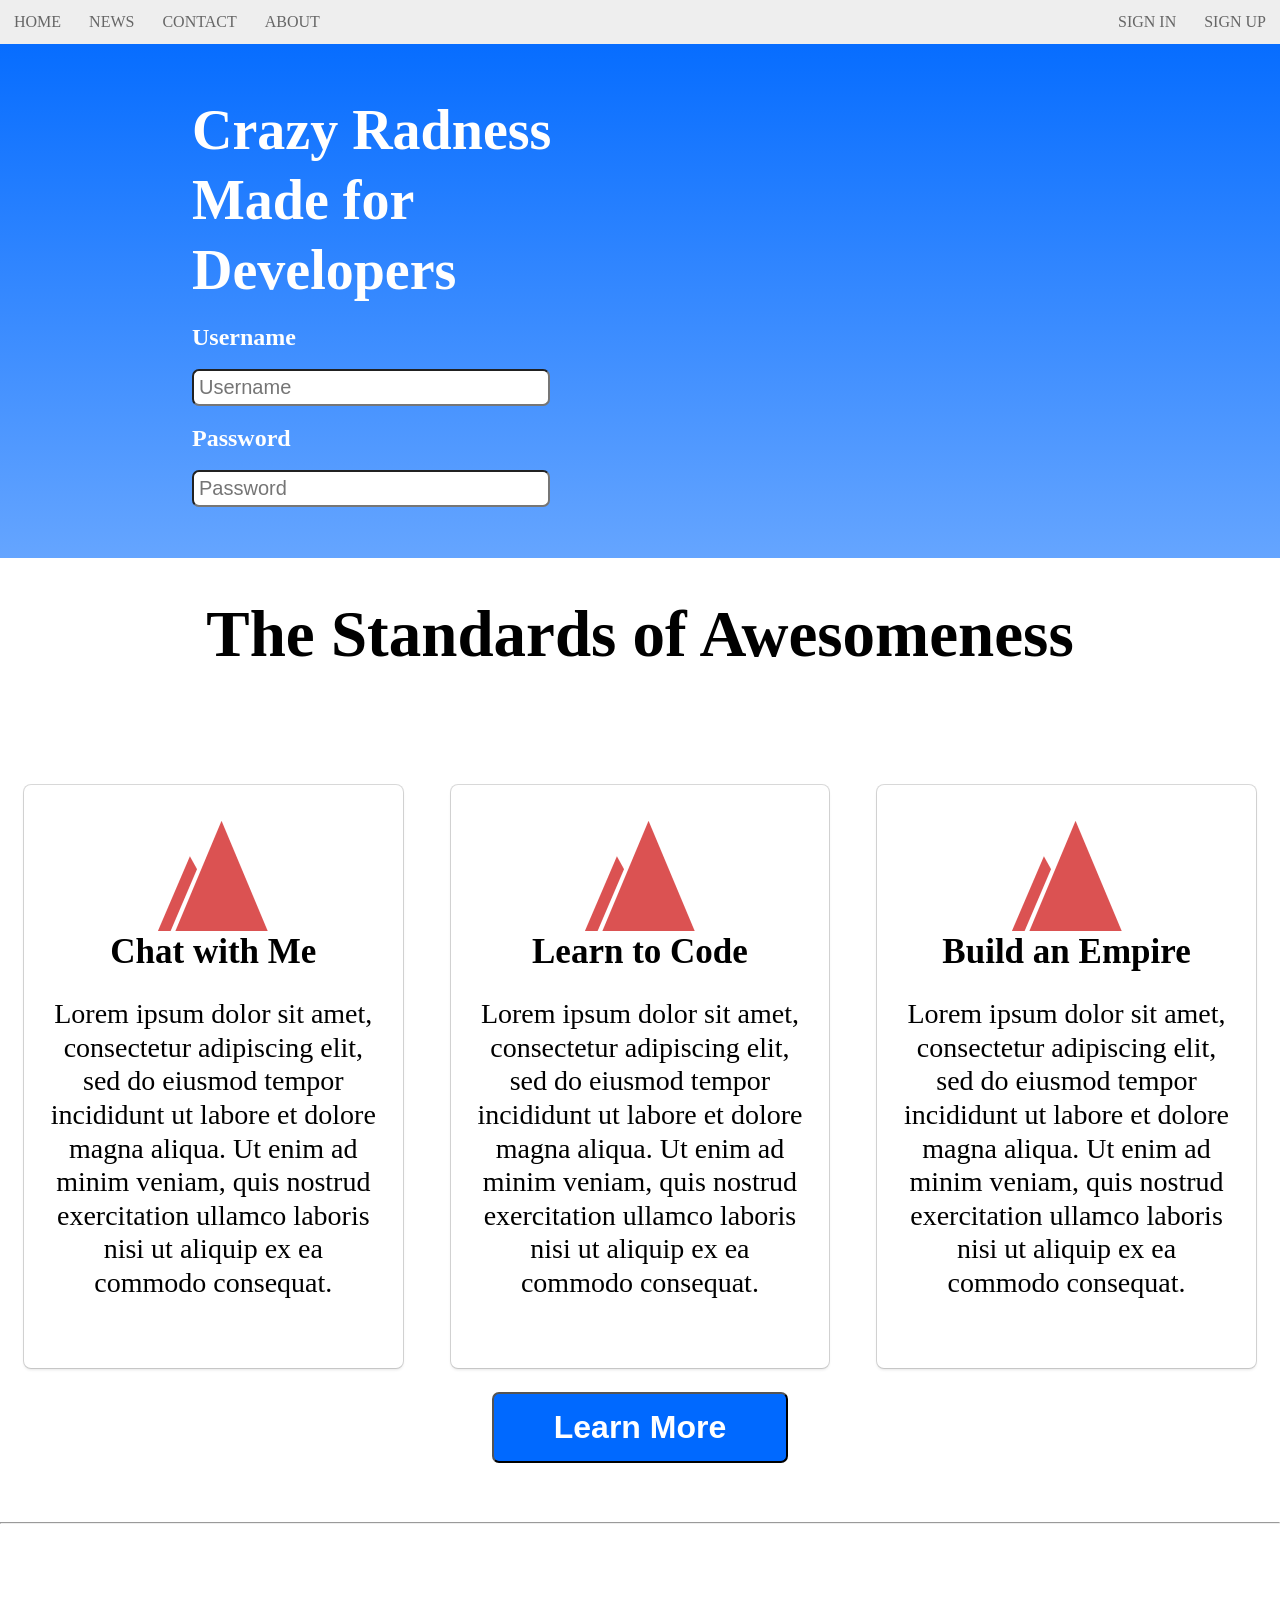
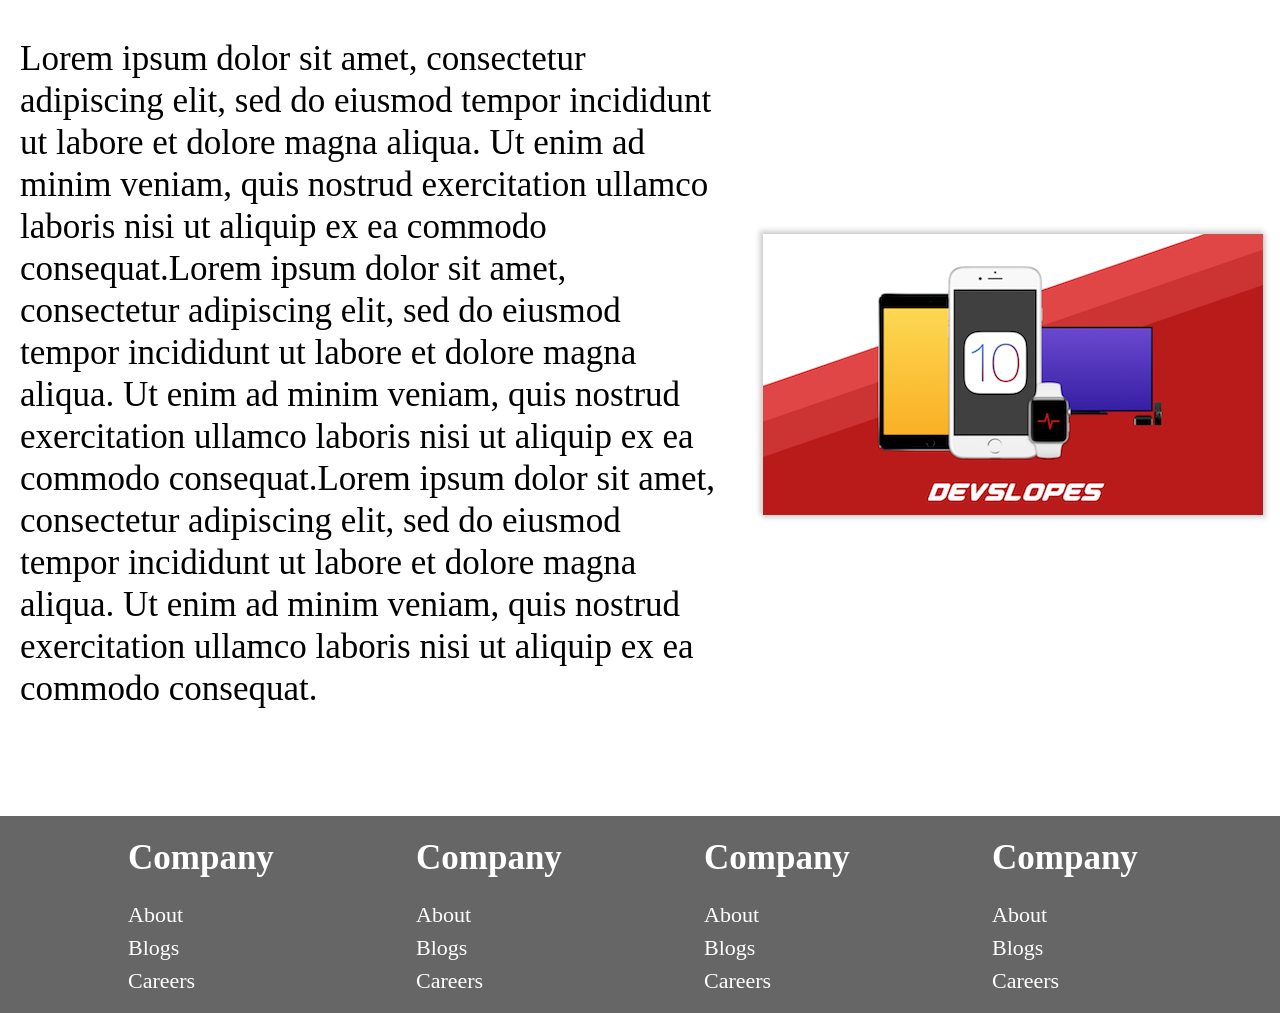
<file: HTML & CSS Practice/index.html>
<!DOCTYPE html>
<html lang="en">
<head>
    <meta charset="UTF-8">
    <meta name="viewport" content="width=device-width, initial-scale=1.0">
    <title>My CSS Website</title>
    <link rel="stylesheet" href="style.css">
</head>
<body>
    <nav>
        <ul class="topnav" id="dropdownClick">
            <li><a href="#home" class="active">Home</a></li>
            <li><a href="#news">News</a></li>
            <li><a href="#contact">Contact</a></li>
            <li><a href="#about">About</a></li>
            <li class="topnav-right"><a href="#signup">Sign Up</a></li>
            <li class="topnav-right"><a href="#signin">Sign In</a></li>
            <li class="dropdownIcon"><a href="javascript:void(0);" onclick="dropdownMenu()">&#9776;</a></li>
        </ul>
    </nav>

    <div class="container" id="section-1-gradient">
        <div class="row">
            <div class="col-6">
                <div class="leftSide-col">
                    <h1 class="large">Crazy Radness</h1>
                    <h1 class="large">Made for Developers</h1>
                </div>
                <form action="">
                    <div class="leftSide-col">
                        <h2>Username</h2>
                        <input class="inputbox" type="text" placeholder="Username" name="username">
                        <h2>Password</h2>
                        <input class="inputbox" type="text" placeholder="Password" name="password">
                    </div>
                </form>
            </div>
            <div class="col-6">
                <div class="rightSide-col">
                    <div class="videoContainer">
                        <iframe width="500" height="315"
                        src="https://www.youtube.com/embed/ap2t8XbllJQ?si=hTQv-MB58w9rl8T8" 
                        title="YouTube video player" frameborder="0" allow="accelerometer; autoplay; clipboard-write; encrypted-media; gyroscope; picture-in-picture; web-share" referrerpolicy="strict-origin-when-cross-origin" allowfullscreen>
                        </iframe>
                    </div>
                </div>
            </div>
        </div>
    </div>

    <header>
        <h1 class="section2Header">The Standards of Awesomeness</h1>
    </header>

    <div class="container">
        <div class="row">
            <div class="col-4">
                <div class="box">
                    <div class="icon">
                        <img src="devIcon.png" alt="" width="110" height="110">
                    </div>
                    <label for="">Chat with Me</label>
                    <p>
                        Lorem ipsum dolor sit amet, consectetur adipiscing elit, 
                        sed do eiusmod tempor incididunt ut labore et dolore magna aliqua. 
                        Ut enim ad minim veniam, quis nostrud exercitation ullamco laboris nisi ut aliquip 
                        ex ea commodo consequat.
                    </p>
                </div>
            </div>

            <div class="col-4">
                <div class="box">
                    <div class="icon">
                        <img src="devIcon.png" alt="" width="110" height="110">
                    </div>
                    <label for="">Learn to Code</label>
                    <p>
                        Lorem ipsum dolor sit amet, consectetur adipiscing elit, 
                        sed do eiusmod tempor incididunt ut labore et dolore magna aliqua. 
                        Ut enim ad minim veniam, quis nostrud exercitation ullamco laboris nisi ut aliquip 
                        ex ea commodo consequat.
                    </p>
                </div>
            </div>

            <div class="col-4">
                <div class="box">
                    <div class="icon">
                        <img src="devIcon.png" alt="" width="110" height="110">
                    </div>
                    <label for="">Build an Empire</label>
                    <p>
                        Lorem ipsum dolor sit amet, consectetur adipiscing elit, 
                        sed do eiusmod tempor incididunt ut labore et dolore magna aliqua. 
                        Ut enim ad minim veniam, quis nostrud exercitation ullamco laboris nisi ut aliquip 
                        ex ea commodo consequat.
                    </p>
                </div>
            </div>
        </div>

        <div class="row">
            <div class="col-12">
                <button class="learnMore">Learn More</button>
            </div>
        </div>
    </div>

    <hr>
    <div class="container">
        <div class="row">
        <div class="col-7">
            <article>
                <p>
                    Lorem ipsum dolor sit amet, consectetur adipiscing elit, 
                        sed do eiusmod tempor incididunt ut labore et dolore magna aliqua. 
                        Ut enim ad minim veniam, quis nostrud exercitation ullamco laboris nisi ut aliquip 
                        ex ea commodo consequat.Lorem ipsum dolor sit amet, consectetur adipiscing elit, 
                        sed do eiusmod tempor incididunt ut labore et dolore magna aliqua. 
                        Ut enim ad minim veniam, quis nostrud exercitation ullamco laboris nisi ut aliquip 
                        ex ea commodo consequat.Lorem ipsum dolor sit amet, consectetur adipiscing elit, 
                        sed do eiusmod tempor incididunt ut labore et dolore magna aliqua. 
                        Ut enim ad minim veniam, quis nostrud exercitation ullamco laboris nisi ut aliquip 
                        ex ea commodo consequat.
                </p>
            </article>
        </div>
        <div class="col-5">
            <div class="slopeIcon">
                <img src="iOS-Slope.png" alt="">
            </div>
        </div>
        </div>
    </div>

    <footer class="footsy">
        <div class="row">
            <div class="col-3 mobileStack">
                <h1>Company</h1>
                <ul>
                    <li>About</li>
                    <li>Blogs</li>
                    <li>Careers</li>
                </ul>
            </div>
            <div class="col-3 mobileStack">
                <h1>Company</h1>
                <ul>
                    <li>About</li>
                    <li>Blogs</li>
                    <li>Careers</li>
                </ul>
            </div>
            <div class="col-3 mobileStack">
                <h1>Company</h1>
                <ul>
                    <li>About</li>
                    <li>Blogs</li>
                    <li>Careers</li>
                </ul>
            </div>
            <div class="col-3 mobileStack">
                <h1>Company</h1>
                <ul>
                    <li>About</li>
                    <li>Blogs</li>
                    <li>Careers</li>
                </ul>
            </div>
        </div>
    </footer>




    <script>
        function dropdownMenu(){
            var x = document.getElementById("dropdownClick");
            if (x.className === "topnav"){
                x.className += " responsive";
                // change topnav to topnav.responsive
            }
            else{
                x.className = "topnav";
            }
        }
    </script>
</body>
</html>
</file>
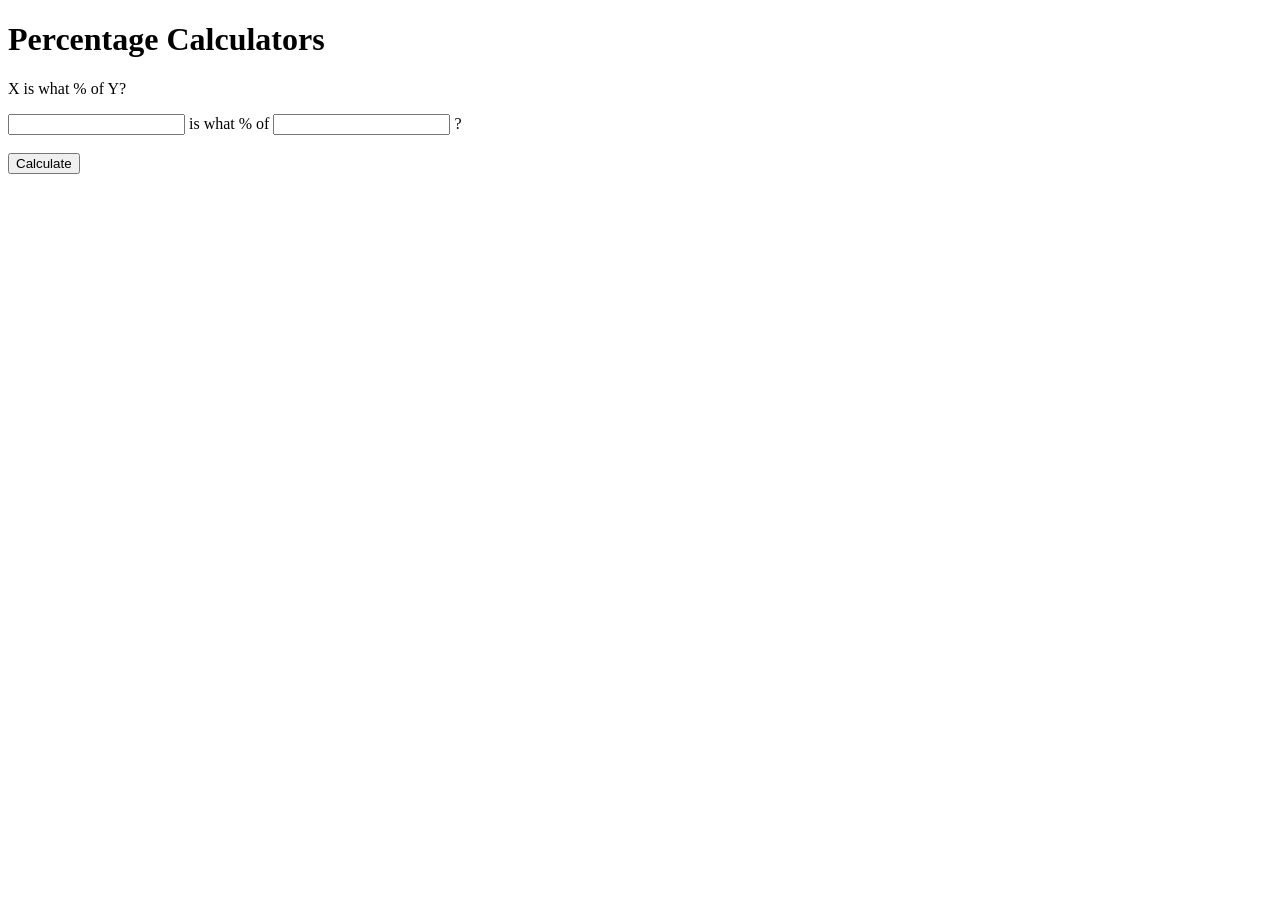
<file: JavaScript Practice/index.html>
<!DOCTYPE html>
<html lang="en">
<head>
    <meta charset="UTF-8">
    <meta name="viewport" content="width=device-width, initial-scale=1.0">
    <title>Document</title>
</head>
<body>
    <h1>Percentage Calculators</h1>
    <p>X is what % of Y?</p>
    <form action="" id="xIsWhatPercentageOfY">
        <input type="text" id="numField1"> is what % of 
        <input type="text" id="numField2"> ?<br><br>
        <input type="submit" value="Calculate">
    </form>
    <h3 id="resultField"></h3>
    <script type="text/javascript" src="javascript/calc.js"></script>    
</body>
</html>
</file>
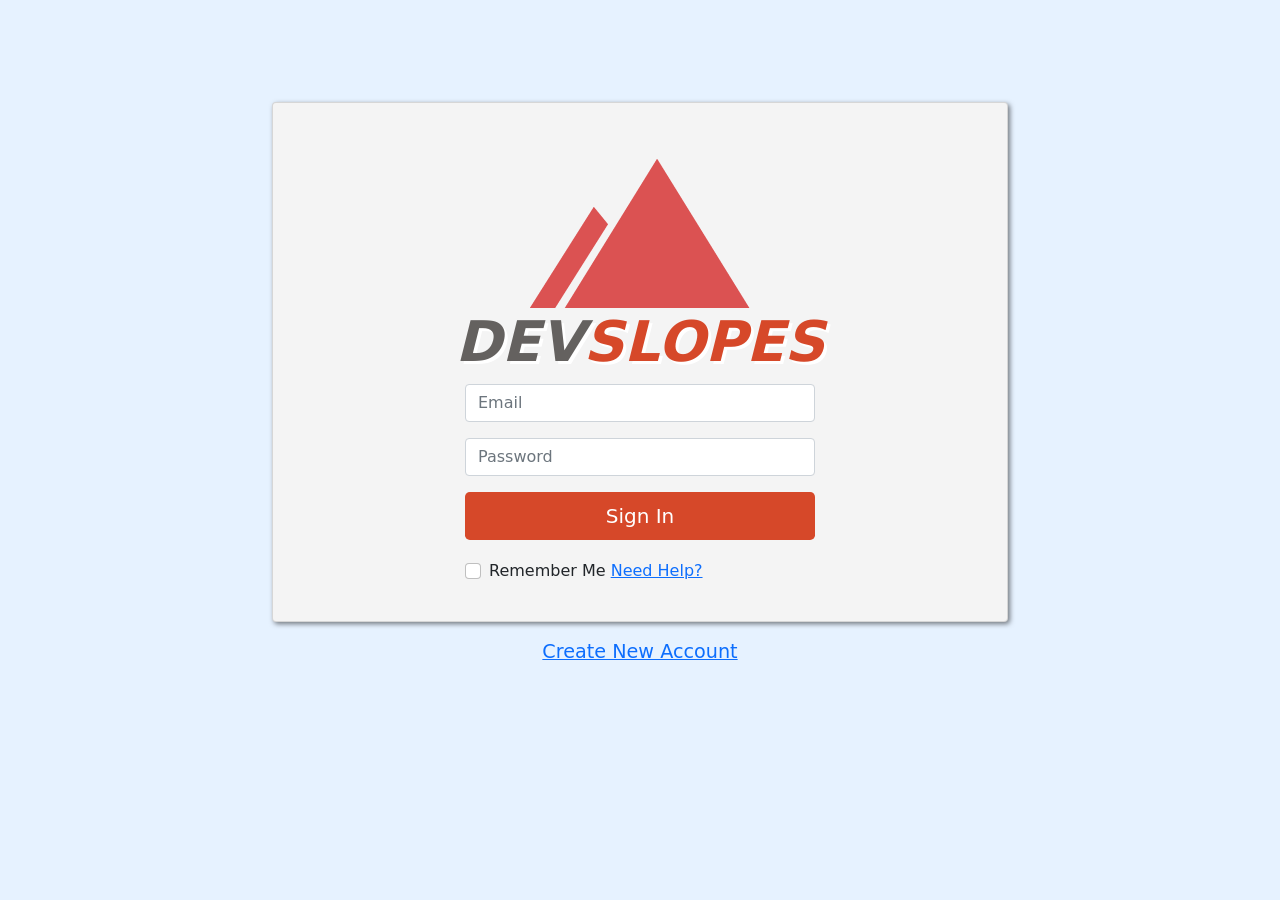
<file: Starter Template/index.html>
<!doctype html>
<html lang="en">
  <head>
    <meta charset="utf-8">
    <meta name="viewport" content="width=device-width, initial-scale=1">
    <title>Bootstrap demo</title>
    <link rel="stylesheet" href="bootstrap-5.0.2-dist/css/bootstrap-grid.min.css">
    <link rel="stylesheet" href="bootstrap-5.0.2-dist/css/bootstrap.min.css">
    <link rel="stylesheet" href="style.css">
  </head>
  <body class="signin-body">

    <div class="container signin-container">
      <div class="row">

        <div class="col">

        </div>

        <div class="col-sm-12 col-md-8">
          <div class="card signin-card">
            <div class="card-body">
              <div class="img-fluid">
                <img src="assets/devslope.png" alt="" class="signin-img">
                <h1><span class="dev">DEV</span><span class="slopes">SLOPES</span></h1>
              </div>
              <form class="signin-form">
                <div class="mb-3">
                  <input type="email" class="form-control" id="emailInput" placeholder="Email">
                </div>
                <div class="mb-3">
                  <input type="password" class="form-control" id="passwordInput" placeholder="Password">
                </div>
                <button type="button" class="btn signin-btn btn-lg">Sign In</button>
                <div class="form-check">
                  <input class="form-check-input" type="checkbox" value="" id="flexCheckDefault">
                  <label class="form-check-label" for="flexCheckDefault">
                    Remember Me <a href="#"> Need Help?</a>
                  </label>
                </div>
              </form>
            </div>
          </div>
          <a href="#" class="create-new-account">Create New Account</a>
        </div>

        <div class="col">

        </div>
      </div>
    </div>
    


    <script src="https://cdn.jsdelivr.net/npm/@popperjs/core@2.11.8/dist/umd/popper.min.js" integrity="sha384-I7E8VVD/ismYTF4hNIPjVp/Zjvgyol6VFvRkX/vR+Vc4jQkC+hVqc2pM8ODewa9r" crossorigin="anonymous"></script>
    <script src="bootstrap-5.0.2-dist/js/bootstrap.min.js"></script>

</body>
</html>
</file>
<file: HTML & CSS Practice/style.css>
/* ################ Defaults ############################## */
nav, 
header, 
footer{
    display: block;
}

body{
    line-height: 1;
    margin: 0;
}

label{
    font-size: 35px;
    font-weight: 600;
}

p{
    font-size: 28px;
    line-height: 1.2;
}

article p {
    font-size: 35px;
    padding: 20px;
}

.container {
    width: 100%;
    margin: auto;
    padding-top: 4%;
    padding-bottom: 4%;
}

.row{
    width: 100%;
    display: flex;
    flex-wrap: wrap;
    align-items: center;
}

.row::after {
    display: table;
    clear: both;
    content: "";
}

.col-1{width: 8.33%;}
.col-2{width: 16.66%;}
.col-3{width: 25%;}
.col-4{width: 33.33%;}
.col-5{width: 41.66%;}
.col-6{width: 50%;}
.col-7{width: 58.33%;}
.col-8{width: 66.66%;}
.col-9{width: 75%;}
.col-10{width: 83.33%;}
.col-11{width: 91.66%;}
.col-12{width: 100%;}

* {
    box-sizing: border-box;
}

/* ################ Nav Bar ############################## */
nav{
    width: 100%;
    margin: 0;
}

nav ul{
    background-color: #eee;
    overflow: hidden;
    margin: 0;
    padding: 0;
}

ul.topnav li {
    list-style: none;
    float: left;
}

ul.topnav li.topnav-right{
    float: right;
}

ul.topnav li a{
    display: block;
    text-decoration: none;
    min-height: 16px;
    text-align: center;
    padding: 14px;
    text-transform: uppercase;
    color: #666;
}

 ul.topnav li a:hover{
    background-color: #0080ff;
    color: #fff;
 }

 ul.topnav li.dropdownIcon{
    display: none;
 }

 /* ######################### Custom Styles##################################### */

 #section-1-gradient {
    background: #076dff;
    background: -webkit-linear-gradient(#076dff,#65a5ff);
    background: -o-linear-gradient(#076dff, #65a5ff);
    background: -moz-linear-gradient(#076dff, #65a5ff);
    background: linear-gradient(#076dff, #65a5ff);
 }

 div.box{
    text-align: center;
    margin: 24px;
    padding: 36px 24px 40px 24px;
    border-radius: 7px;
    background-color: #fff;
    box-shadow: 0 0 0 1px rgba(0,0,0,.15),
    0 2px 3px 0 rgba(0,0,0,0.1);
 }

 div.slopeIcon img{
    display: block;
    margin: auto;
    box-shadow: -2px -2px 5px 2px rgba(0, 0, 0, 0.15),
    2px 2px 4px 2px rgba(0,0,0,0.1);
 }

 div.icon{
    width: 100%;
 }

 button{
    font-size: 32px;
    font-weight: 700;
    color: #fff;
    background-color: #0069ff;
    padding: 15px 60px;
    display: block;
    text-align: center;
    margin: 5px;
    border-radius: 7px;
 }

 button.learnMore{
    display: block;
    margin: auto;
 }

 div.leftSide-col{
    margin-left: 30%;
 }

 div.rightSide-col{
    margin-left: 15%;
 }

 h1.large{
    color: #fff;
    font-size: 56px;
    margin: 0;
    line-height: 70px;
 }

 h1.section2Header{
    font-size: 65px;
    text-align: center;
 }

 form h2{
    color: #fff;
 }

 input[type="text"]{
    font-size: 20px;
    width: 80%;
    min-width: 100px;
    padding: 5px;
    border-radius: 7px;
 }

 footer.footsy{
    background-color: #666;
    padding-left: 10%;
 }

footer.footsy h1{
        color: #fff;
        font-size: 35px;
}

footer.footsy ul{
    list-style: none;
    text-align: left;
    padding-left: 0;
}

footer.footsy ul li{
    color: #fff;
    font-size: 22px;
    line-height: 1.5;
}

 /* ############################## Mobile ####################################### */
@media screen and (max-width: 680px){
    ul.topnav li:not(:nth-child(1)){
        display: none;
    }

    ul.topnav li.dropdownIcon {
        display: block;
        float: right;
    }

    ul.topnav.responsive li.dropdownIcon{
        position: absolute;
        top: 0;
        right: 0;
    }
    
    ul.topnav.responsive{
        position: relative;
    }
    ul.topnav.responsive li{
        display: inline;
        float: none;
    }

    ul.topnav.responsive li a{
        display: block;
        text-align: left;
    }

    h1.section2Header{
        font-size: 50px;
    }

    article p {
        font-size: 25px;
    }

    .col-7,
    .col-6,
    .col-5,
    .col-4{
        width: 100%;
        margin: 0;
    }

    div.mobileStack{
        width: 50%;
        display: block;
    }

    div.box{
        padding: 5px;
        display: block;
    }

    div.slopeIcon{
        margin: 10px;
    }

    div.slopeIcon img{
        width: 100%;
    }

    div.leftSide-col,
    div.rightSide-col {
        margin: 15px;
    }

    input[type="text"] {
        width: 300px;
    }

    .videoContainer iframe{
        position: relative;
        width: 100%;
        margin: 0;
        overflow: hidden;
    }
}
</file>
<file: Starter Template/style.css>
body.signin-body{
    background-color: #e6f2ff;
}

.container.signin-container{
    margin-top: 8%;
}

.card.signin-card{
    padding: 40px 0 20px;
    background-color: #f4f4f4;
    box-shadow: 2px 2px 5px rgba(0, 0, 0, 0.5);
    -webkit-box-shadow: 2px 2px 5px rgba(0, 0, 0, 0.5);
    -moz-box-shadow: 2px 2px 5px rgba(0, 0, 0, 0.5);
}

h1 span.dev{
    color: #64615f;
}

h1 span.slopes{
    color: #d64829;
}

.img-fluid h1{
   font-style: oblique;
   text-shadow: 3px 3px #fff;
   font-weight: 800;
   font-size: 3.5rem;
}


.img-fluid img{
    padding: 0 2rem 2 rem;
    margin: auto;
    display: block;
}

h1{
    text-align: center;
}

form.signin-form{
    max-width: 350px;
    margin: auto;
}

button.signin-btn{
    color: #ffffff;
    background-color: #d64829;
    width: 100%;
    margin-bottom: 1.2rem;
}

a.create-new-account{
    font-size: 1.2rem;
    text-align: center;
    display: block;
    margin-top: 1rem;
    margin-bottom: 1rem;
}
</file>
